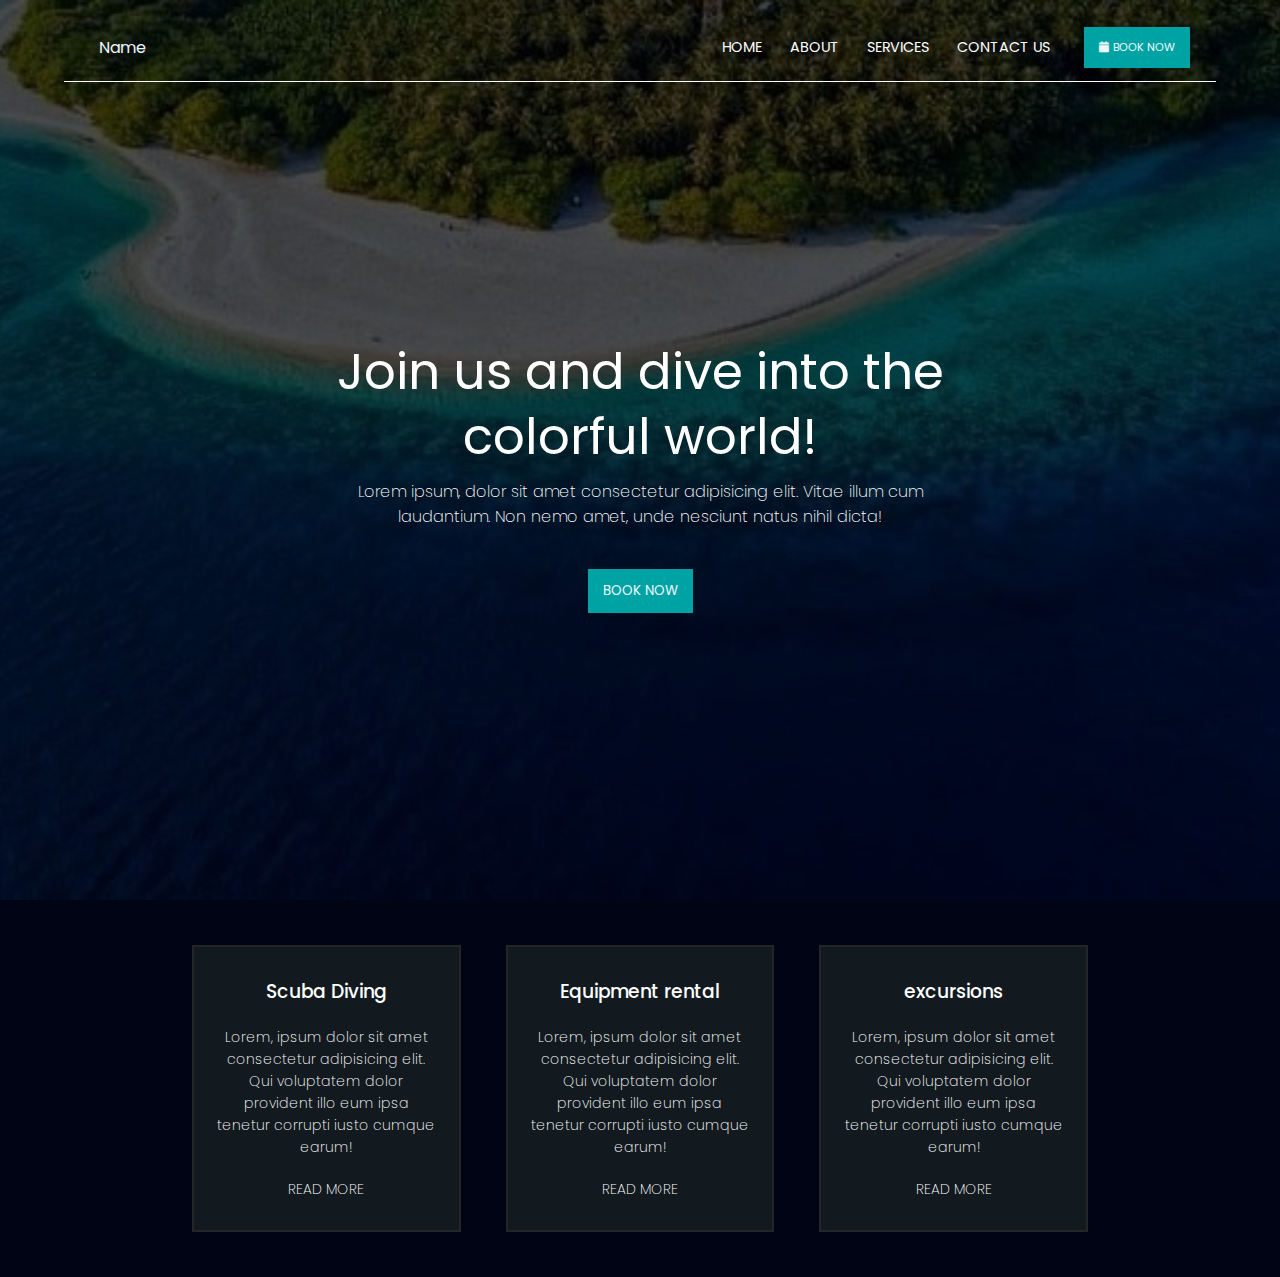
<file: index.html>
<!DOCTYPE html>
<html lang="en">
<head>
    <meta charset="UTF-8">
    <meta name="viewport" content="width=device-width, initial-scale=1.0">
    <title>Document</title>
    <link rel="stylesheet" href="style.css">
    <link rel="stylesheet" href="https://cdnjs.cloudflare.com/ajax/libs/font-awesome/6.5.1/css/all.min.css">
    <link rel="preconnect" href="https://fonts.googleapis.com">
    <link rel="preconnect" href="https://fonts.gstatic.com" crossorigin>
    <link href="https://fonts.googleapis.com/css2?family=Poppins:ital,wght@0,100;0,200;0,300;0,400;0,500;0,600;0,700;0,800;0,900;1,100;1,200;1,300;1,400;1,500;1,600;1,700;1,800;1,900&display=swap" rel="stylesheet">
</head>
<body>
    <!-- hero page -->
     <section class="header" id="home">
        <nav>
             <i class="fa fa-bars" onclick="show()" id="bar"></i>
                     <a href="google.com" class="logo">Name</a>
                <div class="nav-links" id="navLinks">
                    <i class="fa fa-times" onclick="hide()" id="close"></i>
                <ul>
                    <li><a href="">HOME</a></li>
                    <li><a href="about.html">ABOUT</a></li>
                    <li><a href="#products-page">SERVICES</a></li>
                    <li><a href="about.html">CONTACT US</a></li>
                    <!-- <li class="mobile-only"><a href="">BOOK NOW<i class="fa-solid fa-calendar"></i></a></li> -->
                    <!-- <li class="mobile-only"><a href=""></a>BOOK NOW</li> -->
                </ul>
            </div> 

<button><i class="fa-solid fa-calendar"></i>BOOK NOW</button>
        </nav>
        <hr>
            <div class="main-text">
                <h1>Join us and dive into the colorful world!</h1>
                <p>Lorem ipsum, dolor sit amet consectetur adipisicing elit. Vitae illum cum laudantium. Non nemo amet, unde nesciunt natus nihil dicta!</p>
                <a href="#products-page"> <button>BOOK NOW</button></a>
            </div>
     </section>

         <section class="products" id="products-page">
        <div class="row">
            <div class="product-col">
                <h3>Scuba Diving</h3>
                <p>Lorem, ipsum dolor sit amet consectetur adipisicing elit. Qui voluptatem dolor provident illo eum ipsa tenetur corrupti iusto cumque earum!</p>
                <p class="read">READ MORE</p>
            </div>
            <div class="product-col">
                <h3>Equipment rental</h3>
                <p>Lorem, ipsum dolor sit amet consectetur adipisicing elit. Qui voluptatem dolor provident illo eum ipsa tenetur corrupti iusto cumque earum!</p>
                <p class="read">READ MORE</p>
            </div>
            <div class="product-col">
                <h3>excursions</h3>
                <p>Lorem, ipsum dolor sit amet consectetur adipisicing elit. Qui voluptatem dolor provident illo eum ipsa tenetur corrupti iusto cumque earum!</p>
                <p class="read">READ MORE</p>
            </div>
        </div>
    </section>
    
    <script src="script.js"></script>
</body>
</html>
</file>
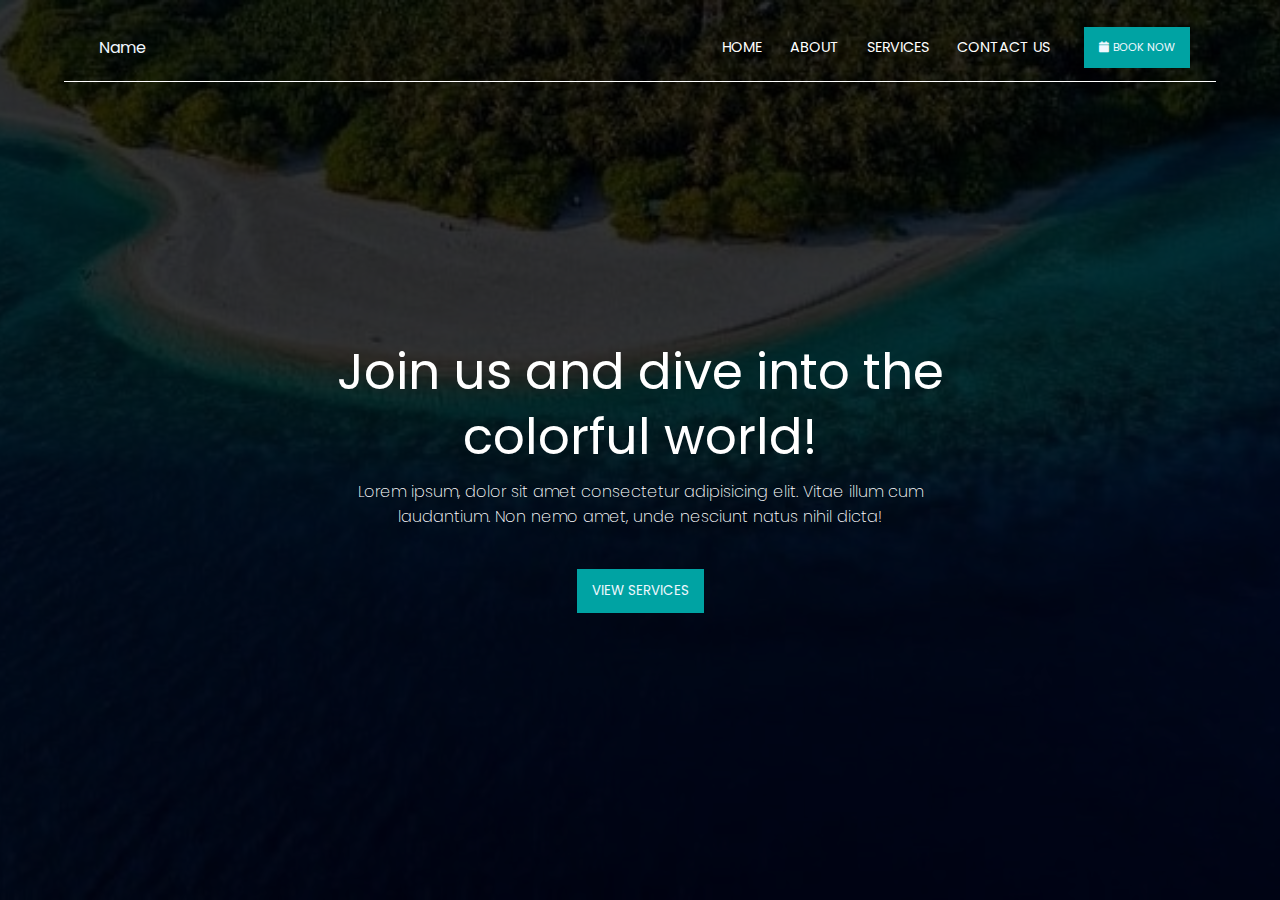
<file: dive/index.html>
<!DOCTYPE html>
<html lang="en">
<head>
    <meta charset="UTF-8">
    <meta name="viewport" content="width=device-width, initial-scale=1.0">
    <title>Document</title>
    <link rel="stylesheet" href="style.css">
    <link rel="stylesheet" href="https://cdnjs.cloudflare.com/ajax/libs/font-awesome/6.5.1/css/all.min.css">
    <link rel="preconnect" href="https://fonts.googleapis.com">
    <link rel="preconnect" href="https://fonts.gstatic.com" crossorigin>
    <link href="https://fonts.googleapis.com/css2?family=Poppins:ital,wght@0,100;0,200;0,300;0,400;0,500;0,600;0,700;0,800;0,900;1,100;1,200;1,300;1,400;1,500;1,600;1,700;1,800;1,900&display=swap" rel="stylesheet">
</head>
<body>
    <!-- hero page -->
     <section class="header" id="home">
        <nav>
             <i class="fa fa-bars" onclick="show()" id="bar"></i>
                     <a href="google.com" class="logo">Name</a>
                <div class="nav-links" id="navLinks">
                    <i class="fa fa-times" onclick="hide()" id="close"></i>
                <ul>
                    <li><a href="">HOME</a></li>
                    <li><a href="">ABOUT</a></li>
                    <li><a href="">SERVICES</a></li>
                    <li><a href="">CONTACT US</a></li>
                </ul>
            </div>

            <button><i class="fa-solid fa-calendar"></i>BOOK NOW</button>
        </nav>
        <hr>
            <div class="main-text">
                <h1>Join us and dive into the colorful world!</h1>
                <p>Lorem ipsum, dolor sit amet consectetur adipisicing elit. Vitae illum cum laudantium. Non nemo amet, unde nesciunt natus nihil dicta!</p>
                <a href="#products-page"> <button>VIEW SERVICES</button></a>
            </div>
     </section>
    
    <script src="script.js"></script>
</body>
</html>
</file>
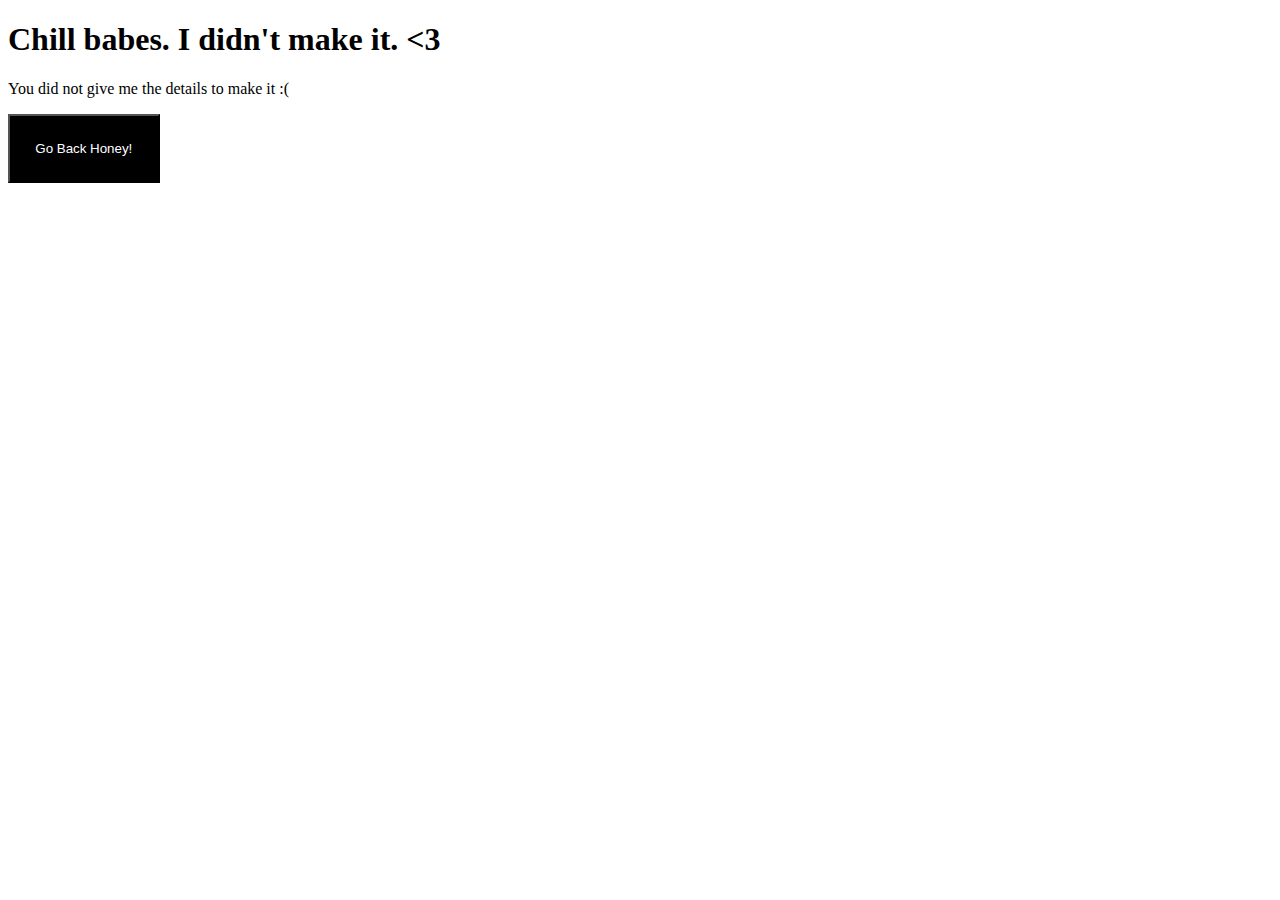
<file: about.html>
<!DOCTYPE html>
<html lang="en">
<head>
    <meta charset="UTF-8">
    <meta name="viewport" content="width=device-width, initial-scale=1.0">
    <title>Document</title>
    <style>
        #special {
            background-color: black;
            padding: 2%;
        }

        #special a{
            text-decoration: none;
            color: #fff;
        }
    </style>
</head>
<body>
    <h1>Chill babes. I didn't make it. <3 </h1>
    <p> You did not give me the details to make it :( </p>
    <button id="special"><a href="index.html">Go Back Honey!</a></button>
</body>
</html>
</file>
<file: style.css>
* {
    padding: 0;
    margin: 0;
    font-family: "Poppins", sans-serif;
    font-weight: 400;
    font-style: normal;
    scroll-behavior: smooth;
}

body {
    background-color: #000415;
}

/* main page */

.header {
    min-height: 100vh;
    width: 100%;
    position: relative;
    background: url(img.jpg), rgba(0, 0, 0, 0.7);
    background-blend-mode: darken;
    background-size: cover;
    background-position: center;
}

nav {
    display: flex;
    padding: 2% 7% 1% 6%;
    justify-content: space-between;
    align-items: center;
}

.nav-links {
    flex: 1;
    text-align: right;
}

.nav-links ul li {
    list-style: none;
    display: inline-block;
    padding: 8px 12px;
    position: relative;
}

.nav-links ul li a {
    color: #fff;
    text-decoration: none;
    font-size: 90%;
}

nav button {
    background-color: #00A3A3;
    color: aliceblue;
    border: none;
    padding: 12px 15px 12px 15px;
    text-align: center;
    margin-left: 2%;
    font-size: 70%;
    cursor: pointer;
    transition: 0.5s;
}

hr {
    width: 90%;
    margin: 20px auto;
    border: none;
    height: 0.5px;
    background-color: rgb(255, 255, 255);
    margin-top: 0;
}

nav button i {
    margin-right: 4px;
}

button:hover {
    background: none;
    border: #00A3A3 solid 0.5px;
}

.main-text button:hover {
    background: none;
    border: #00A3A3 solid 0.5px;
}

.nav-links ul li::after {
    content: '';
    width: 0;
    height: 2px;
    background: #fff;
    display: block;
    margin: auto;
    transition: 0.5s;
}

.nav-links ul li:hover::after {
    width: 100%;
}

.logo {
    color: aliceblue;
    text-decoration: none;
    margin-left: 2%;
}


nav .fa {
    display: none;
}

.main-text {
    width: 50%;
    color: #fff;
    position: absolute;
    top: 50%;
    left: 50%;
    transform: translate(-50%, -50%);
    text-align: center;
    margin-top: 2%;
}

/* .main-text {
    color: #fff;
    text-align: center;
    width: 50%;
    margin: auto;
    margin-top: 20%;
} */

.main-text h1 {
    font-size: 50px;
    line-height: 1.3;
}

.main-text p {
    margin: 10px 0 40px;
    font-weight: 200;
}

.main-text button {
    background-color: #00A3A3;
    color: aliceblue;
    border: none;
    padding: 12px 15px 12px 15px;
    text-align: center;
    cursor: pointer;
    transition: 0.5s;
}

@media screen and (max-width: 700px) {
    .mobile-only {
        display: block;
    }
    .main-text h1 {
        font-size: 30px;
        line-height: 1.3;
    }
    .nav-links ul li {
        display: block;
    }
    .nav-links {
        position: absolute;
        height: 100vh;
        background-color: #00A3A3;
        width: 200px;
        top: 0;
        left: 0;
        text-align: left;
        z-index: 2;
        display: none;
    }

    nav .fa {
        display: block;
        color: #fff;
        margin: 10px;
        font-size: 22px;
        cursor: pointer;
    }

    #bar:hover {
        scale: 1.1;
    }

    #close:hover {
        scale: 1.1;
        margin-left: 25%;
    }

    nav button {
        display: none;
    }

    .nav-links ul {
        padding: 20px;
    }

    .logo {
        margin-right: 46%;
    }

    #close {
        margin-left: 20%;
        margin-top: 12%;
    }

    .main-text h1 {
        font-size: 1.5em;
    }

}

/* phones */
@media (max-width: 418px) {
    .main-text h1 {
        font-size: 1.5em;
    }

    .main-text p{
        font-size: 1em;
    }

}

.products {
    width: 70%;
    margin: auto;
    text-align: center;
    /* padding-top: 100px; */
}

.products h3 {
    font-weight: 500;
    text-align: center;
    margin: 10px 0;
}

.products p {
    color: #fff;
    font-size: 14px;
    font-weight: 200;
    line-height: 22px;
    padding: 10px;
}

.row {
    margin-top: 5%;
    display: flex;
    justify-content: space-between;
}

.product-col {
    flex-basis: 30%;
    background-color: #121A1F;
    border: #232526 solid 2px;
    margin-bottom: 5%;
    padding: 20px 12px;
    box-sizing: border-box;
    color: #fff;
    transition: 0.5s;
}

.product-col:hover {
    border: #00A3A3 solid 2px;
}

.product-col:hover .read {
    color: #00A3A3;
}

@media(max-width: 700px) {
    .row {
        flex-direction: column;
    }
}
</file>
<file: dive/style.css>
* {
    padding: 0;
    margin: 0;
    font-family: "Poppins", sans-serif;
    font-weight: 400;
    font-style: normal;
    scroll-behavior: smooth;
}

body {

}

/* main page */

.header {
    min-height: 100vh;
    width: 100%;
    position: relative;
    background: url(img.jpg), rgba(0, 0, 0, 0.8);
    background-blend-mode: darken;
    background-size: cover;
    background-position: center;
}

nav {
    display: flex;
    padding: 2% 7% 1% 6%;
    justify-content: space-between;
    align-items: center;
}

.nav-links {
    flex: 1;
    text-align: right;
}

.nav-links ul li {
    list-style: none;
    display: inline-block;
    padding: 8px 12px;
    position: relative;
}

.nav-links ul li a {
    color: #fff;
    text-decoration: none;
    font-size: 90%;
}

nav button {
    background-color: #00A3A3;
    color: aliceblue;
    border: none;
    padding: 12px 15px 12px 15px;
    text-align: center;
    margin-left: 2%;
    font-size: 70%;
    cursor: pointer;
    transition: 0.5s;
}

hr {
    width: 90%;
    margin: 20px auto;
    border: none;
    height: 0.5px;
    background-color: rgb(255, 255, 255);
    margin-top: 0;
}

nav button i {
    margin-right: 4px;
}

button:hover {
    background: none;
    border: #00A3A3 solid 0.5px;
}

.main-text button:hover {
    background: none;
    border: #00A3A3 solid 0.5px;
}

.nav-links ul li::after {
    content: '';
    width: 0;
    height: 2px;
    background: #fff;
    display: block;
    margin: auto;
    transition: 0.5s;
}

.nav-links ul li:hover::after {
    width: 100%;
}

.logo {
    color: aliceblue;
    text-decoration: none;
    margin-left: 2%;
}


nav .fa {
    display: none;
}

.main-text {
    width: 50%;
    color: #fff;
    position: absolute;
    top: 50%;
    left: 50%;
    transform: translate(-50%, -50%);
    text-align: center;
    margin-top: 2%;
}

/* .main-text {
    color: #fff;
    text-align: center;
    width: 50%;
    margin: auto;
    margin-top: 20%;
} */

.main-text h1 {
    font-size: 50px;
    line-height: 1.3;
}

.main-text p {
    margin: 10px 0 40px;
    font-weight: 200;
}

.main-text button {
    background-color: #00A3A3;
    color: aliceblue;
    border: none;
    padding: 12px 15px 12px 15px;
    text-align: center;
    cursor: pointer;
    transition: 0.5s;
}
@media screen and (max-width: 700px) {
    .header {
        
    }
    .main-text h1 {
        font-size: 30px;
        line-height: 1.3;
    }
    .nav-links ul li {
        display: block;
    }
    .nav-links {
        position: absolute;
        height: 100vh;
        background-color: #00A3A3;
        width: 200px;
        top: 0;
        left: 0;
        text-align: left;
        z-index: 2;
        display: none;
    }

    nav .fa {
        display: block;
        color: #fff;
        margin: 10px;
        font-size: 22px;
        cursor: pointer;
    }

    #bar:hover {
        scale: 1.1;
    }

    #close:hover {
        scale: 1.1;
        margin-left: 25%;
    }

    nav button {
        display: none;
    }

    .nav-links ul {
        padding: 20px;
    }

    .logo {
        margin-right: 46%;
    }

    #close {
        margin-left: 20%;
        margin-top: 12%;
    }

    .main-text h1 {
        font-size: 1.5em;
    }

}

/* phones */
@media (max-width: 418px) {
    .main-text h1 {
        font-size: 1.5em;
    }

    .main-text p{
        font-size: 1em;
    }

}
</file>
